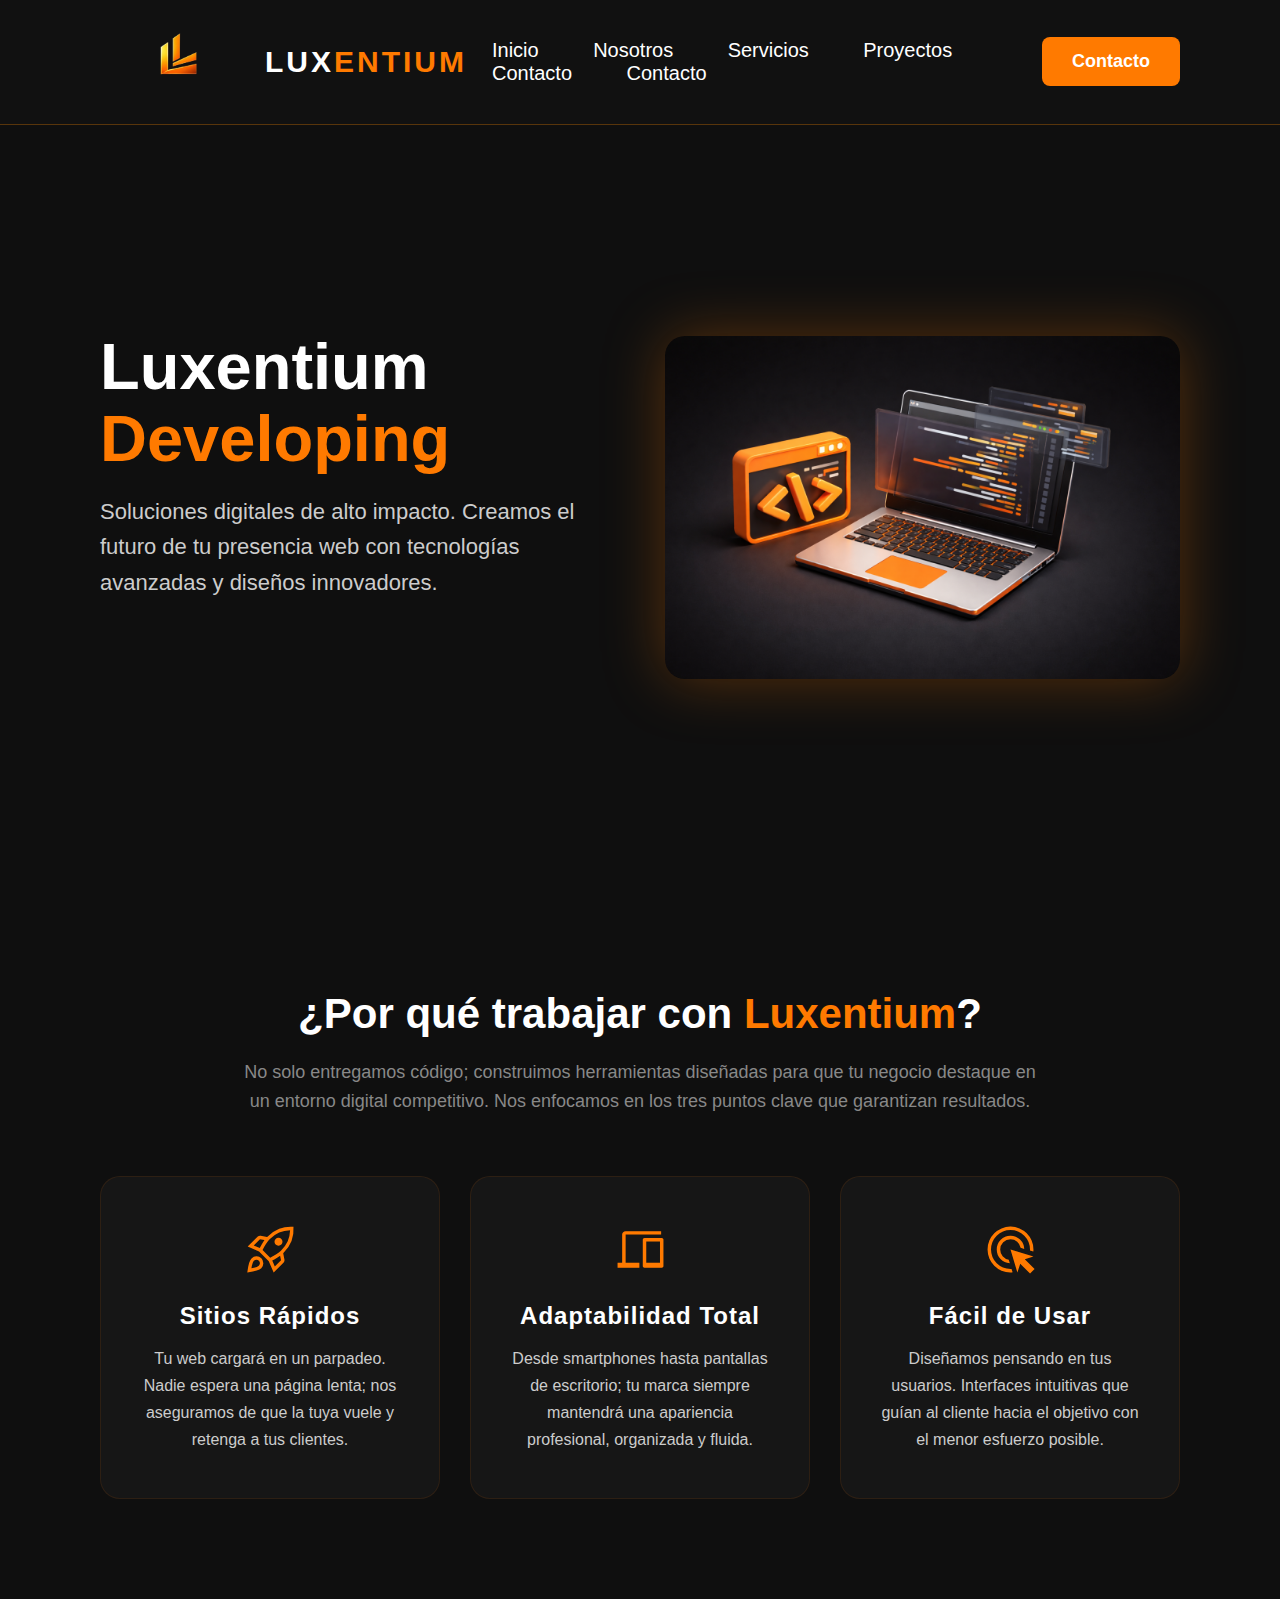
<file: index.html>
<!DOCTYPE html> <!--bueno ahora si esta es una prueba-->
<html lang="es">
<head>
    <meta charset="UTF-8">
    <meta name="viewport" content="width=device-width, initial-scale=1.0">
    <title>Luxentium</title>
    <link rel="icon" href="img/icon/icon.png">
    <link rel="stylesheet" href="img/css/style.css">
    
    <link rel="stylesheet" href="https://fonts.googleapis.com/css2?family=Material+Symbols+Outlined" />
</head>
<body>
    

    <header>
    <div class="logo">
        <img src="img/logo/logo.png" alt="Logo">
        <h1>LUX<span>ENTIUM</span></h1>
    </div>

    <div class="menu-toggle" id="mobile-menu">
        <span class="bar"></span>
        <span class="bar"></span>
        <span class="bar"></span>
    </div>

    <nav class="nav-menu">
        <a href="index.html">Inicio</a>
        <a href="servicios.html">Nosotros</a>
        <a href="servicios.html">Servicios</a>
        <a href="portafolio.html">Proyectos</a>
        <a href="#">Contacto</a>
        <a href="#" class="nav-btn-mobile">Contacto</a>
    </nav>

    

    <div class="header-btns">
        <a href="#" class="btn-contacto">Contacto</a>
    </div>
    </header>

    <main class="hero-container">
        <div class="hero-text">
               <h1>Luxentium <span>Developing</span></h1>
               <p>Soluciones digitales de alto impacto. Creamos el futuro de tu presencia web con tecnologías avanzadas y diseños innovadores.</p>
               <div class="hero-btns">
                   <a href="#" class="btn-contacto">Cotizar Proyecto</a>
                   <a href="portafolio.html" class="btn-secundario">Saber Más</a>
               </div>
        </div>
        <div class="hero-image"><!----> 
            <img src="img/logo/desarrollo.png" alt="Desarrollo Web Luxentium">
        </div>
    </main>




    <div class="barrido-overlay" id="overlay">
        <div class="barrido-content">
            <h1 class="logo-barrido">LUX<span>ENTIUM</span></h1>
        </div>
    </div>
    <script>
        document.querySelector('a[href*="portafolio.html"]').addEventListener('click', function(e) {
            e.preventDefault();
            const href = this.getAttribute('href');
            const overlay = document.getElementById('overlay');
            
            overlay.classList.add('active'); // Inicia el barrido
        
            setTimeout(() => {
                window.location.href = href;
            }, 1000); // Tiempo ajustado para fluidez
        });
    </script>
    <section class="pilares-section">
        <div class="pilares-header">
            <h2>¿Por qué trabajar con <span>Luxentium</span>?</h2>
            <p>No solo entregamos código; construimos herramientas diseñadas para que tu negocio destaque en un entorno digital competitivo. Nos enfocamos en los tres puntos clave que garantizan resultados.</p>
        </div>
      
        <div class="pilares-container">
            <div class="pilar-card">
                <span class="material-symbols-outlined">rocket_launch</span>
                <h3>Sitios Rápidos</h3>
                <p>Tu web cargará en un parpadeo. Nadie espera una página lenta; nos aseguramos de que la tuya vuele y retenga a tus clientes.</p>
            </div>
          
            <div class="pilar-card">
                <span class="material-symbols-outlined">devices</span>
                <h3>Adaptabilidad Total</h3>
                <p>Desde smartphones hasta pantallas de escritorio; tu marca siempre mantendrá una apariencia profesional, organizada y fluida.</p>
            </div>
          
            <div class="pilar-card">
                <span class="material-symbols-outlined">Ads_Click</span>
                <h3>Fácil de Usar</h3>
                <p>Diseñamos pensando en tus usuarios. Interfaces intuitivas que guían al cliente hacia el objetivo con el menor esfuerzo posible.</p>
            </div>
        </div>
    </section>
    
    <footer>
        
    </footer>


    <script>
       const menu = document.querySelector('#mobile-menu');
const menuLinks = document.querySelector('.nav-menu');

menu.addEventListener('click', function() {
    menu.classList.toggle('is-active');
    menuLinks.classList.toggle('active');
});

document.querySelectorAll('.nav-menu a').forEach(link => {
    link.addEventListener('click', () => {
        menu.classList.remove('is-active');
        menuLinks.classList.remove('active');
    });
});
    </script>
</body>
</file>
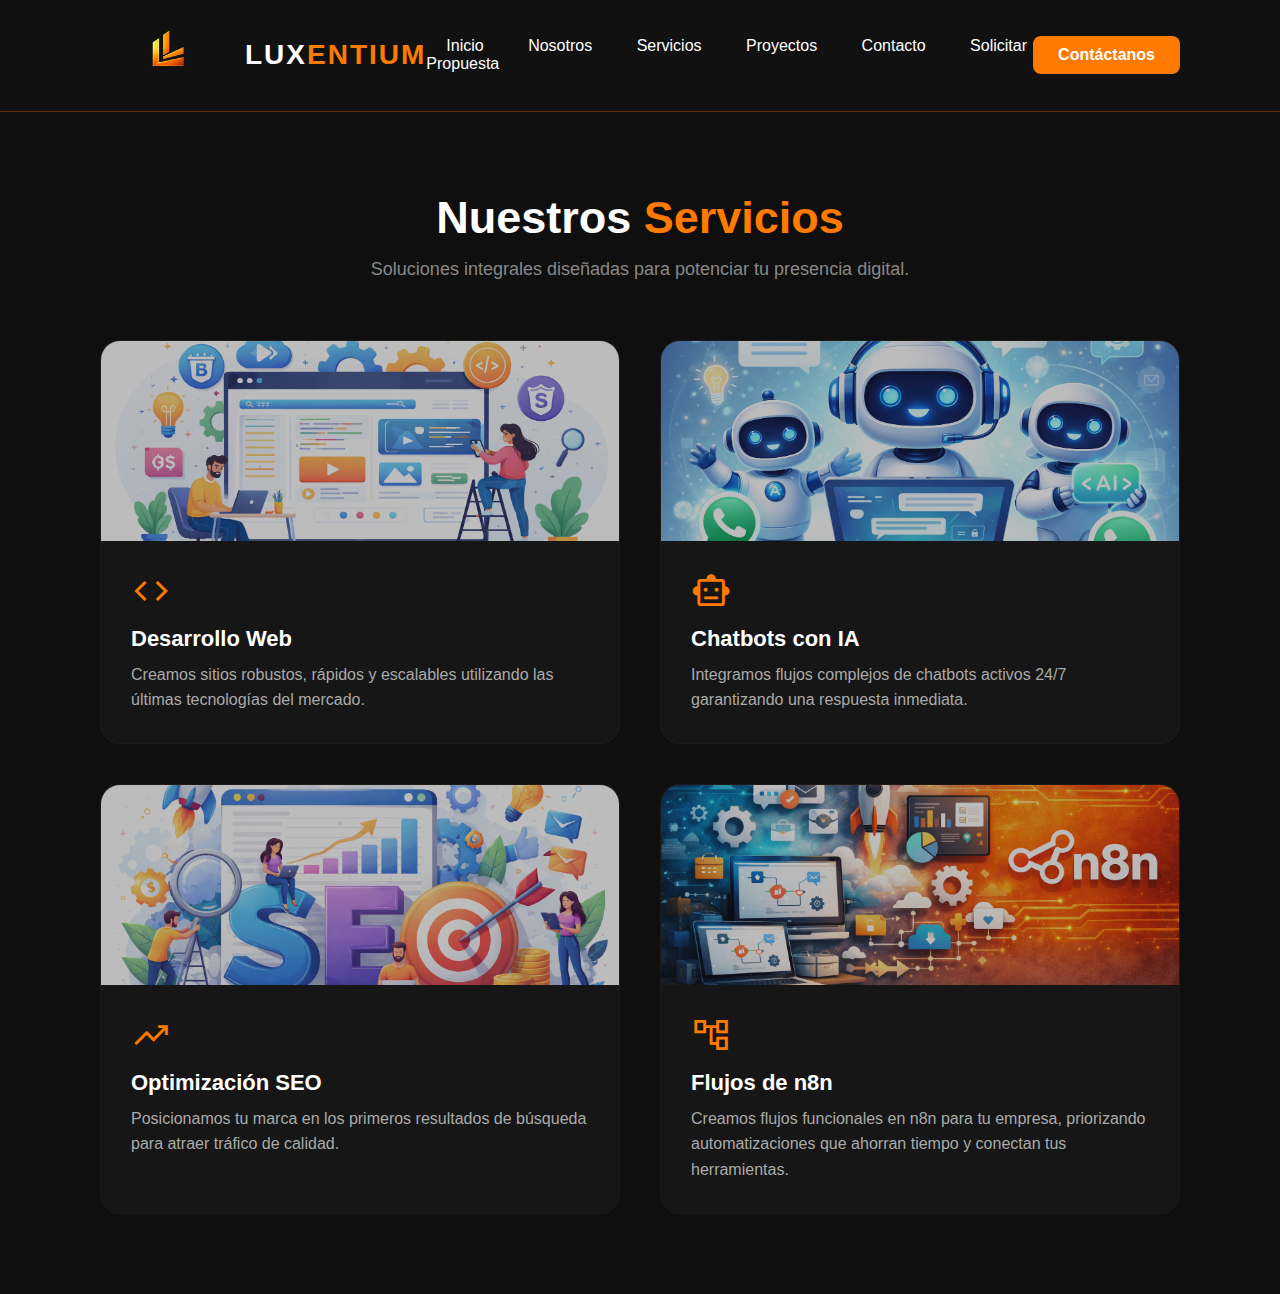
<file: servicios.html>
<!DOCTYPE html>
<html lang="es">
<head>
    <meta charset="UTF-8">
    <title>Luxentium - Servicios</title>
    <link rel="icon" href="img/icon/icon.png">
    <link rel="stylesheet" href="img/css/servicios.css">
    <link rel="stylesheet" href="https://fonts.googleapis.com/css2?family=Material+Symbols+Outlined" />
</head>
<body>
 
    <header>
        <div class="logo">
            <img src="img/logo/logo.png" alt="Luxentium">
            <h1>LUX<span>ENTIUM</span></h1>
        </div>
        
        <nav>
            <a href="index.html">Inicio</a>
            <a href="servicios.html">Nosotros</a>
            <a href="servicios.html">Servicios</a>
            <a href="portafolio.html">Proyectos</a>
            <a href="#">Contacto</a>
            <a href="#">Solicitar Propuesta</a>
        </nav>

        <a href="#" class="btn-contacto">Contáctanos</a>
    </header>

    <main>
        <section class="services">
            <div class="container">
                <div class="services-header">
                    <h2>Nuestros <span>Servicios</span></h2>
                    <p>Soluciones integrales diseñadas para potenciar tu presencia digital.</p>
                </div>
            
                <div class="services-grid">
                    <div class="service-item">
                        <div class="service-image">
                            <img src="img/servicios/web-dev.png" alt="Desarrollo Web">
                        </div>
                        <div class="service-info">
                            <span class="material-symbols-outlined">code</span>
                            <h3>Desarrollo Web</h3>
                            <p>Creamos sitios robustos, rápidos y escalables utilizando las últimas tecnologías del mercado.</p>
                        </div>
                    </div>
                
                    <div class="service-item">
                        <div class="service-image">
                            <img src="img/servicios/smart_toybase.png" alt="Chatbots con IA">
                        </div>
                        <div class="service-info">
                            <span class="material-symbols-outlined">smart_toy</span>
                            <h3>Chatbots con IA</h3>
                            <p>Integramos flujos complejos de chatbots activos 24/7 garantizando una respuesta inmediata.</p>
                        </div>
                    </div>
                
                    <div class="service-item">
                        <div class="service-image">
                            <img src="img/servicios/seo.png" alt="Optimización SEO">
                        </div>
                        <div class="service-info">
                            <span class="material-symbols-outlined">trending_up</span>
                            <h3>Optimización SEO</h3>
                            <p>Posicionamos tu marca en los primeros resultados de búsqueda para atraer tráfico de calidad.</p>
                        </div>
                    </div>
                
                    <div class="service-item">
                        <div class="service-image">
                            <img src="img/servicios/n8n-flow.png" alt="Automatizaciones n8n">
                        </div>
                        <div class="service-info">
                            <span class="material-symbols-outlined">account_tree</span>
                            <h3>Flujos de n8n</h3>
                            <p>Creamos flujos funcionales en n8n para tu empresa, priorizando automatizaciones que ahorran tiempo y conectan tus herramientas.</p>
                        </div>
                    </div>
                </div>
        </section>
    </main>

    <footer>
        </footer>
</body>
</html>
</file>
<file: img/css/style.css>
/* ===== RESET ===== */
* {
    margin: 0;
    padding: 0;
    box-sizing: border-box;
}

/* ===== ANIMACIONES (DEFINICIONES) ===== */
@keyframes slideDown {
    from { transform: translateY(-100%); }
    to { transform: translateY(0); }
}

@keyframes fadeInUp {
    from {
        opacity: 0;
        transform: translateY(30px);
    }
    to {
        opacity: 1;
        transform: translateY(0);
    }
}

@keyframes fadeInRight {
    from {
        opacity: 0;
        transform: translateX(50px);
    }
    to {
        opacity: 1;
        transform: translateX(0);
    }
}

@keyframes float {
    0% { transform: translateY(0px); }
    50% { transform: translateY(-20px); }
    100% { transform: translateY(0px); }
}

/* ===== BODY ===== */
body {
    font-family: Arial, Helvetica, sans-serif;
    background-color: #0f0f0f;
    color: white;
    overflow-x: hidden; /* Evita scroll horizontal por animaciones */
    
    margin: 0;
    padding: 0;
    min-height: 100%;


}

/* ===== HEADER / NAVBAR ===== */
header {
    display: flex;
    justify-content: space-between;
    align-items: center;
    padding: 12px 100px;
    background-color: #111;
    border-bottom: 1px solid rgba(255, 140, 0, 0.3);
    animation: slideDown 0.8s ease-out;
    position: relative;
    z-index: 10;
}

.navbar {

  top: 0;
  left: 0;
  width: 100%;
  z-index: 1000;

  background-color: #0b0b0b;
  border-bottom: 1px solid rgba(255, 140, 0, 0.2);
}


/* ===== LOGO ===== */
.logo {
    display: flex;
    align-items: center;
    gap: 15px;
}

.logo img {
    width: 150px; /* Tamaño aumentado como pediste */
    transition: 0.3s;
}

.logo h1 {
    font-size: 30px;
    letter-spacing: 3px;
    font-weight: bold;
}

.logo span {
    color: #ff7a00;
}

/* ===== NAV LINKS ===== */
nav a {
    text-decoration: none;
    color: white;
    margin: 0 25px;
    font-size: 20px;
    transition: 0.3s;
}

nav a:hover {
    color: #ff7a00;
}

/* ===== BUTTONS ===== */
.btn-contacto {
    background-color: #ff7a00;
    padding: 14px 30px;
    border-radius: 8px;
    text-decoration: none;
    color: white;
    font-weight: bold;
    font-size: 18px;
    transition: 0.3s;
    display: inline-block;
}

.btn-contacto:hover {
    background-color: #ff9500;
    transform: scale(1.05);
}

.btn-secundario {
    padding: 14px 30px;
    border-radius: 8px;
    text-decoration: none;
    color: white;
    border: 1px solid #ff7a00;
    font-weight: bold;
    transition: 0.3s;
    display: inline-block;
}

.btn-secundario:hover {
    background-color: rgba(255, 122, 0, 0.1);
    transform: scale(1.05);
}

/* ===== SECCIÓN HERO (PRINCIPAL) ===== */
.hero-container {
    display: flex;
    align-items: center;
    justify-content: space-between;
    padding: 80px 100px;
    min-height: 85vh;
}

.hero-text {
    flex: 1;
    padding-right: 50px;
    animation: fadeInUp 1s ease-out forwards;
}

.hero-text h1 {
    font-size: 65px;
    margin-bottom: 20px;
    line-height: 1.1;
}

.hero-text h1 span {
    color: #ff7a00;
}

.hero-text p {
    font-size: 22px;
    color: #ccc;
    margin-bottom: 35px;
    line-height: 1.6;
}

.hero-btns {
    display: flex;
    gap: 20px;
    animation: fadeInUp 1s ease-out forwards;
    animation-delay: 0.4s;
    opacity: 0; /* Empieza invisible para la animación */
}

/* ===== SECCIÓN - POR QUÉ ELEGIRNOS (INICIO)===== */

.why-us {
  padding: 100px 80px;
  background-color: #0b0b0b;
  color: #ffffff;
}

.why-us-container {
  max-width: 1200px;
  margin: 0 auto;
  text-align: center;
}

.why-us-title {
  font-size: 2.5rem;
  margin-bottom: 15px;
}

.why-us-subtitle {
  font-size: 1.1rem;
  color: #bdbdbd;
  max-width: 700px;
  margin: 0 auto 60px;
}

.why-us-grid {
  display: grid;
  grid-template-columns: repeat(4, 1fr);
  gap: 30px;
}

.why-card {
  background: #121212;
  padding: 35px 25px;
  border-radius: 20px;
  transition: transform 0.3s ease, box-shadow 0.3s ease;
}

.why-card:hover {
  transform: translateY(-8px);
  box-shadow: 0 0 25px rgba(255, 140, 0, 0.25);
}

.why-icon {
  font-size: 2.5rem;
  margin-bottom: 20px;
}

.why-card h3 {
  font-size: 1.3rem;
  margin-bottom: 15px;
  color: #ff8c00;
}

.why-card p {
  font-size: 1rem;
  color: #cfcfcf;
  line-height: 1.6;
}


/* ===== IMAGEN CON ANIMACIÓN ===== */
.hero-image {
    flex: 1;
    display: flex;
    justify-content: center;
    animation: fadeInRight 1.2s ease-out forwards;
}

.hero-image img {
    width: 100%;
    max-width: 550px;
    filter: drop-shadow(0 0 30px rgba(255, 122, 0, 0.3));
    border-radius: 20px;
    /* Animación de flotación infinita */
    animation: float 5s ease-in-out infinite;
    animation-delay: 1.2s; 
}

/* ===== RESPONSIVE ===== */
@media (max-width: 1100px) {
    header { padding: 12px 40px; }
    .hero-container { padding: 60px 40px; }
    .hero-text h1 { font-size: 45px; }
}

@media (max-width: 900px) {
    .hero-container {
        flex-direction: column;
        text-align: center;
        padding: 50px 20px;
    }
    .hero-text {
        padding-right: 0;
        margin-bottom: 50px;
    }
    .hero-btns {
        justify-content: center;
    }
    .logo img { width: 120px; }
}




/*ANIMACION*/
/* ===== BARRIDO DRAMÁTICO LUXENTIUM ===== */
.barrido-overlay {
    position: fixed;
    top: 0;
    left: -100%; /* Empieza escondido a la izquierda */
    width: 100%;
    height: 100vh;
    background-color: #ff7a00; /* Color Luxentium */
    display: flex;
    justify-content: center;
    align-items: center;
    z-index: 99999;
    /* Usamos una curva de velocidad profesional */
    transition: left 0.7s cubic-bezier(0.645, 0.045, 0.355, 1);
}

/* Estado activo: cuando el barrido cubre la pantalla */
.barrido-overlay.active {
    left: 0;
}

/* El logo grande en el medio */
.logo-barrido {
    font-size: 5rem;
    color: white;
    letter-spacing: 15px;
    font-weight: bold;
    opacity: 0;
    transform: scale(0.9);
    transition: all 0.4s ease;
    transition-delay: 0.3s;
}

.logo-barrido span {
    color: #111;
}

/* El logo aparece cuando el barrido llega al centro */
.barrido-overlay.active .logo-barrido {
    opacity: 1;
    transform: scale(1);
}

/* ===== ANIMACIÓN DE SALIDA (Para porta.css) ===== */
/* Para que al entrar a portafolio, el barrido se retire hacia la derecha */
.barrido-exit {
    animation: slideOut 0.7s cubic-bezier(0.645, 0.045, 0.355, 1) forwards;
}

@keyframes slideOut {
    from { left: 0; }
    to { left: 100%; }
}

/* ===== SECCIÓN PILARES LUXENTIUM (COMBINADO) ===== */
.pilares-section {
    padding: 100px 100px;
    background-color: #0f0f0f;
    text-align: center;
}

.pilares-header {
    max-width: 800px;
    margin: 0 auto 60px;
}

.pilares-header h2 {
    font-size: 42px;
    margin-bottom: 20px;
    font-weight: 800;
    color: white;
}

.pilares-header h2 span {
    color: #ff7a00;
}

.pilares-header p {
    color: #888;
    font-size: 18px;
    line-height: 1.6;
}

/* Contenedor Flex para las Tarjetas */
.pilares-container {
    display: flex;
    justify-content: center;
    gap: 30px;
    flex-wrap: wrap;
}

.pilar-card {
    background-color: #161616;
    padding: 45px 35px;
    border-radius: 20px;
    flex: 1;
    min-width: 300px;
    max-width: 380px;
    text-align: center;
    border: 1px solid rgba(255, 122, 0, 0.1);
    transition: 0.4s cubic-bezier(0.175, 0.885, 0.32, 1.275);
}

.pilar-card:hover {
    transform: translateY(-10px);
    border-color: #ff7a00;
    box-shadow: 0 15px 40px rgba(255, 122, 0, 0.15);
}

.pilar-card span {
    font-size: 55px;
    color: #ff7a00;
    margin-bottom: 25px;
    display: block;
}

.pilar-card h3 {
    font-size: 24px;
    margin-bottom: 15px;
    color: white;
    letter-spacing: 1px;
}

.pilar-card p {
    color: #ccc;
    line-height: 1.7;
    font-size: 16px;
}

/* ===== RESPONSIVIDAD (Ajuste para móviles y tablets) ===== */
@media (max-width: 900px) {
    .pilares-section {
        padding: 60px 20px;
    }
    
    .pilares-header h2 {
        font-size: 32px;
    }

    .pilares-container {
        gap: 20px;
    }
}
</file>
<file: img/css/servicios.css>
/* ===== RESET & BASE (Reutilizando tu estilo) ===== */
* {
    margin: 0;
    padding: 0;
    box-sizing: border-box;
}

body {
    font-family: Arial, Helvetica, sans-serif;
    background-color: #0f0f0f;
    color: white;
}

/* ===== HEADER (Igual al index para consistencia) ===== */
header {
    display: flex;
    justify-content: space-between;
    align-items: center;
    padding: 12px 100px;
    background-color: #111;
    border-bottom: 1px solid rgba(255, 140, 0, 0.3);
}

.logo {
    display: flex;
    align-items: center;
    gap: 15px;
}

.logo img { width: 130px; }
.logo h1 { font-size: 28px; letter-spacing: 2px; }
.logo span { color: #ff7a00; }

nav a {
    text-decoration: none;
    color: white;
    margin: 0 20px;
    transition: 0.3s;
}

nav a:hover { color: #ff7a00; }

.btn-contacto {
    background-color: #ff7a00;
    padding: 10px 25px;
    border-radius: 8px;
    text-decoration: none;
    color: white;
    font-weight: bold;
}

/* ===== SECCIÓN SERVICIOS ===== */
.services {
    padding: 80px 100px;
}

.services-header {
    text-align: center;
    margin-bottom: 60px;
}

.services-header h2 {
    font-size: 45px;
    margin-bottom: 15px;
}

.services-header h2 span {
    color: #ff7a00;
}

.services-header p {
    color: #888;
    font-size: 18px;
}

/* Grid de Servicios */
.services-grid {
    display: grid;
    grid-template-columns: repeat(auto-fit, minmax(350px, 1fr));
    gap: 40px;
}

.service-item {
    background-color: #161616;
    border-radius: 20px;
    overflow: hidden;
    border: 1px solid rgba(255, 122, 0, 0.05);
    transition: 0.4s;
}

.service-item:hover {
    transform: translateY(-10px);
    border-color: #ff7a00;
    box-shadow: 0 10px 30px rgba(255, 122, 0, 0.1);
}

/* Imagen del Servicio */
.service-image {
    width: 100%;
    height: 200px;
    background-color: #222; /* Color de fondo si no hay imagen */
    overflow: hidden;
}

.service-image img {
    width: 100%;
    height: 100%;
    object-fit: cover;
    opacity: 0.7;
    transition: 0.5s;
}

.service-item:hover .service-image img {
    opacity: 1;
    transform: scale(1.1);
}

/* Info del Servicio */
.service-info {
    padding: 30px;
    text-align: left;
}

.service-info span {
    color: #ff7a00;
    font-size: 40px;
    margin-bottom: 15px;
}

.service-info h3 {
    font-size: 22px;
    margin-bottom: 10px;
    color: #fff;
}

.service-info p {
    color: #aaa;
    line-height: 1.6;
}

/* Responsivo */
@media (max-width: 768px) {
    .services { padding: 50px 20px; }
    header { padding: 20px; flex-direction: column; gap: 20px; }
}
</file>
